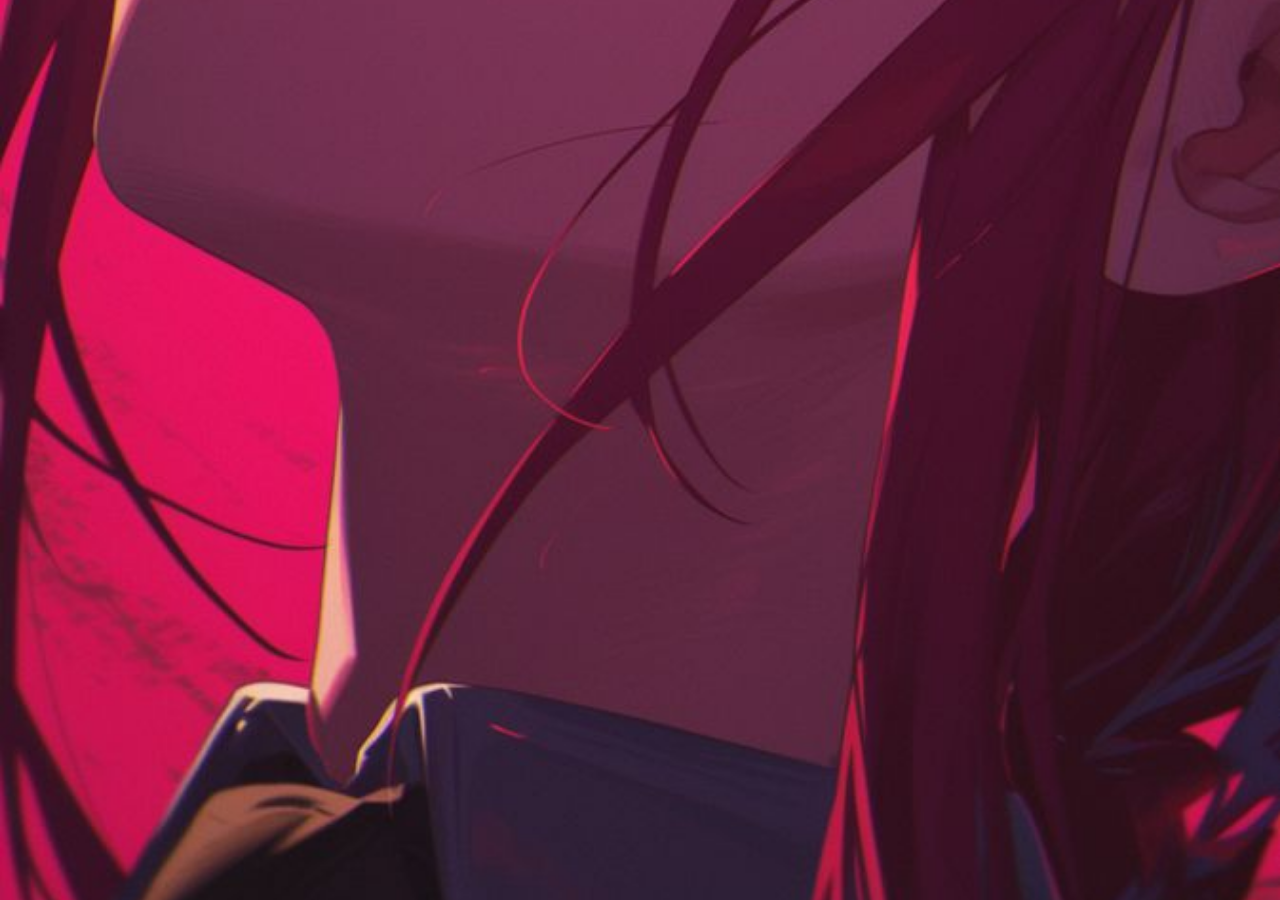
<file: ficha.html>
<!DOCTYPE html>
<html lang="es">
<head>
  <meta charset="UTF-8">
  <title>Ficha dinámica</title>
  <link rel="stylesheet" href="index.css">
  <style>
  body {
    font-size: 1.0em;
  }
  pre {
  white-space: pre-wrap;     
  word-wrap: break-word;     
  overflow-wrap: break-word; 
  max-width: 100%;           
}
</style>
</head>
<body>
  <div id="contenido"></div>

  <script>
    // Leer parámetro "nombre" de la URL
    const params = new URLSearchParams(window.location.search);
    const nombre = params.get('nombre');

    if (nombre) {
      fetch('./fichas/' + nombre + '.txt')
        .then(r => r.text())
        .then(texto => {
        document.getElementById('contenido').innerHTML = "<pre>" + texto + "</pre>";
        });
    }
  </script>
</body>
</html>
</file>
<file: index.css>
body {
  font-family: 'Segoe UI', sans-serif;
  color: #FFD700;
  text-align: center;
  margin: 0;
  padding: 20px;
  background-image: url("./fondo.jpg");
  background-size: cover;
  background-position: center center;
}

tittle {
  font-size: 3.0em;
  color: #FFD700;
  text-shadow: 2px 2px 8px #000;
  margin-bottom: 20px;
}

table {
  margin: auto;
  border-collapse: separate;
  border-spacing: 20px; /* faltaba ; */
  width: 100%;
}

td {
  padding: 15px;
  border: none;
  width: 150px;
  border-radius: 10px;
  text-align: center;
  vertical-align: middle;
}

td img {
  display: inline-block;
  margin: 0 auto 10px;
  border-radius: 8px;
  box-shadow: 0 0 15px #0f3460;
  width: 100px;
  height: auto;
}

td p a {
  text-decoration: none;
  color: #FFD700;
  font-weight: bold;
  transition: color 0.3s;
  text-shadow: 
    -1px -1px 0 black,
     1px -1px 0 black,
    -1px  1px 0 black,
     1px  1px 0 black; /* simula borde negro */
}
</file>
